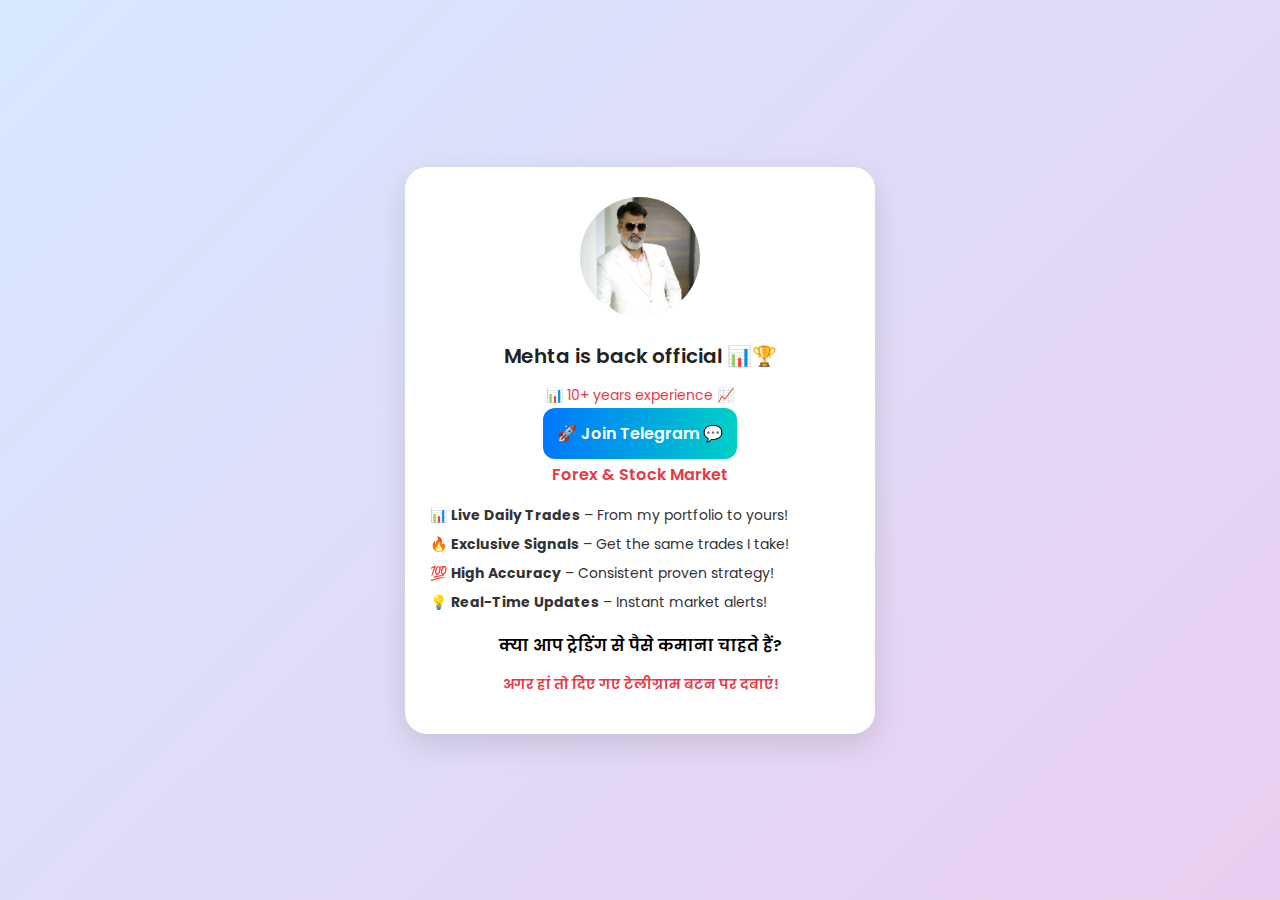
<file: index.html>
<!DOCTYPE html>
<html lang="en">
<head>
    <meta charset="UTF-8">
    <meta name="viewport" content="width=device-width, initial-scale=1.0">
    <title>Mehta is back Official</title>
    <link rel="stylesheet" href="styles.css">
        
    <!-- Meta Pixel Code -->
    <script>
        !function(f,b,e,v,n,t,s)
        {if(f.fbq)return;n=f.fbq=function(){n.callMethod?
        n.callMethod.apply(n,arguments):n.queue.push(arguments)};
        if(!f._fbq)f._fbq=n;n.push=n;n.loaded=!0;n.version='2.0';
        n.queue=[];t=b.createElement(e);t.async=!0;
        t.src=v;s=b.getElementsByTagName(e)[0];
        s.parentNode.insertBefore(t,s)}(window, document,'script',
        'https://connect.facebook.net/en_US/fbevents.js');
        fbq('init', '1228640765753925');
        fbq('track', 'PageView');
    </script>

    <noscript><img height="1" width="1" style="display:none"
    src="https://www.facebook.com/tr?id=1228640765753925&ev=PageView&noscript=1"
    /></noscript>
    <!-- End Meta Pixel Code -->

    <script>
        function joinTelegram(e) {
            e.preventDefault();

            if (typeof fbq !== 'undefined') {
            fbq('trackCustom', 'TelegramJoin');
            }

            setTimeout(function () {
            window.open('https://t.me/+0gYaSvD3PFljZDY1', '_blank');
            }, 150);
        }
    </script>

</head>
<body>

    <div class="card">
        <img src="./mehta.jpeg" alt="Profile" class="profile-img">

        <h2>Mehta is back official 📊🏆</h2>
        <p class="subtext">📊 10+ years experience 📈</p>

        <a href="https://t.me/+0gYaSvD3PFljZDY1"
            onclick="joinTelegram(event)"
            class="btn"
            target="_blank"
        >
            🚀 Join Telegram 💬
        </a>

        <h3 class="market-title">Forex & Stock Market</h3>

        <ul class="features">
            <li>📊 <strong>Live Daily Trades</strong> – From my portfolio to yours!</li>
            <li>🔥 <strong>Exclusive Signals</strong> – Get the same trades I take!</li>
            <li>💯 <strong>High Accuracy</strong> – Consistent proven strategy!</li>
            <li>💡 <strong>Real-Time Updates</strong> – Instant market alerts!</li>
        </ul>

        <p class="hindi-title">क्या आप ट्रेडिंग से पैसे कमाना चाहते हैं?</p>
        <p class="hindi-sub">अगर हां तो दिए गए टेलीग्राम बटन पर दबाएं!</p>
    </div>

</body>
</html>
</file>
<file: styles.css>
@import url('https://fonts.googleapis.com/css2?family=Poppins:wght@300;400;500;600;700&display=swap');

body {
    font-family: 'Poppins', sans-serif;
    background: linear-gradient(135deg, #d7e8ff, #eacfef);
    display: flex;
    justify-content: center;
    align-items: center;
    height: 100vh;
    text-align: center;
    margin: 0;
}

.card {
    background: #fff;
    width: 90%;
    max-width: 420px;
    border-radius: 22px;
    padding: 25px;
    box-shadow: 0 10px 30px rgba(0,0,0,0.12);
}

.profile-img {
    width: 120px;
    height: 120px;
    border-radius: 50%;
    border: 5px solid #fff;
    object-fit: cover;
    background: #9333ea;
}

h2 {
    margin: 12px 0 5px;
    font-size: 20px;
    font-weight: 600;
    color: #222;
}

.subtext {
    color: #e63946;
    font-size: 14px;
    margin-bottom: 15px;
}

.btn {
    width: 100%;
    background: linear-gradient(to right, #0077ff, #00d0c6);
    color: #fff;
    padding: 14px;
    border-radius: 12px;
    font-size: 16px;
    font-weight: 600;
    text-decoration: none;
    margin: 10px 0 20px;
}

.market-title {
    color: #e63946;
    margin-bottom: 18px;
    font-size: 16px;
    font-weight: 600;
}

.features {
    list-style: none;
    padding: 0;
    margin: 0;
    color: #333;
    font-size: 14px;
    text-align: left;
}

.features li {
    margin: 8px 0;
}

.hindi-title {
    font-size: 16px;
    font-weight: 600;
    margin-top: 20px;
}

.hindi-sub {
    font-size: 14px;
    color: #e63946;
    font-weight: 600;
}
</file>
